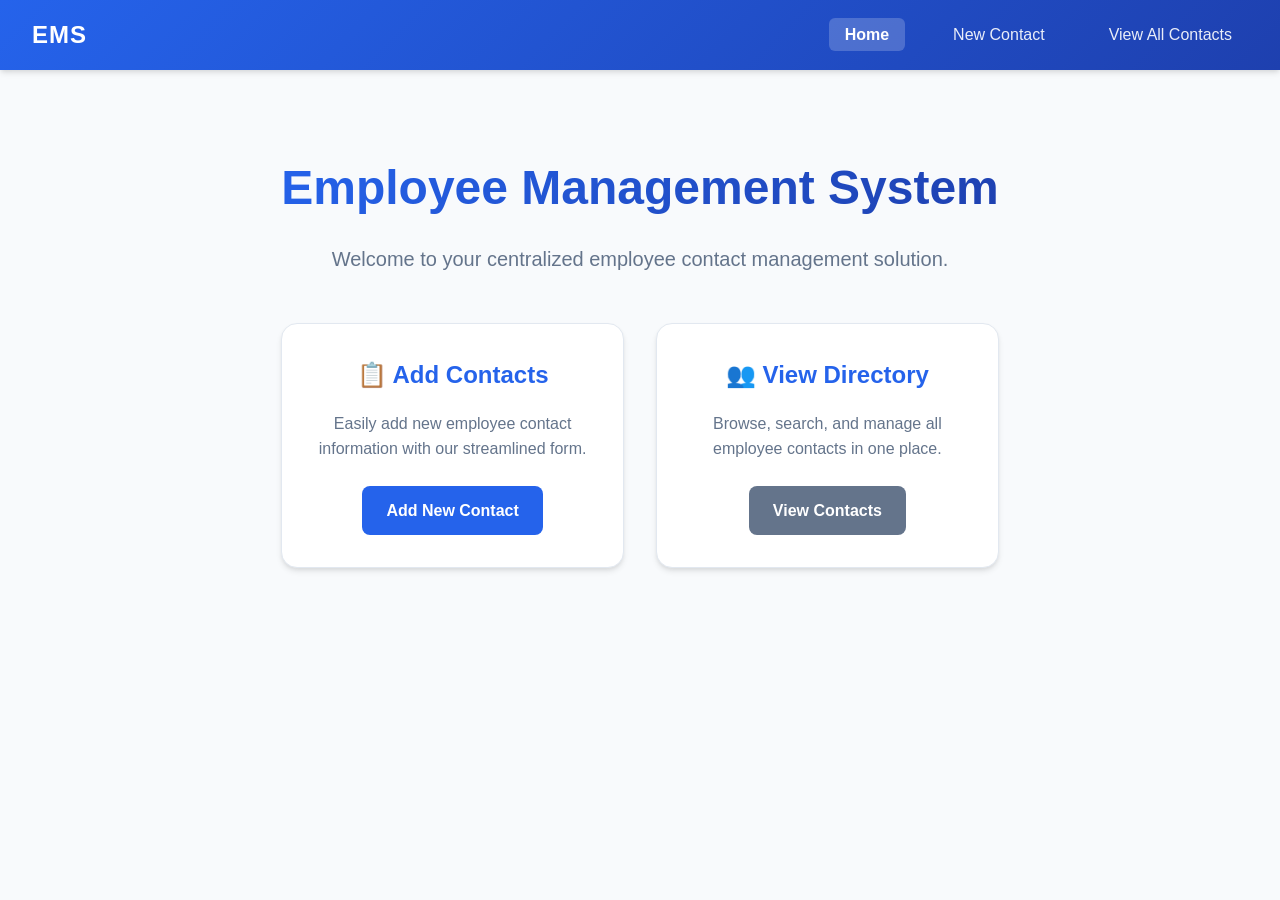
<file: CMS/index.html>
<!DOCTYPE html>
<html lang="en">
<head>
    <meta charset="UTF-8">
    <meta name="viewport" content="width=device-width, initial-scale=1.0">
    <title>Employee Management System - Home</title>
    <link rel="stylesheet" href="styles.css">
</head>
<body>
    <!-- Navigation Bar -->
    <nav class="navbar">
        <div class="nav-brand">EMS</div>
        <ul class="nav-links">
            <li><a href="index.html" class="active">Home</a></li>
            <li><a href="new-contact.html">New Contact</a></li>
            <li><a href="view-contacts.html">View All Contacts</a></li>
        </ul>
    </nav>

    <!-- Main Content -->
    <div class="container">
        <div class="hero-section">
            <h1>Employee Management System</h1>
            <p class="welcome-text">Welcome to your centralized employee contact management solution.</p>
            
            <div class="features">
                <div class="feature-card">
                    <h3>📋 Add Contacts</h3>
                    <p>Easily add new employee contact information with our streamlined form.</p>
                    <a href="new-contact.html" class="btn btn-primary">Add New Contact</a>
                </div>
                
                <div class="feature-card">
                    <h3>👥 View Directory</h3>
                    <p>Browse, search, and manage all employee contacts in one place.</p>
                    <a href="view-contacts.html" class="btn btn-secondary">View Contacts</a>
                </div>
            </div>
        </div>
    </div>

    <script src="main.js"></script>
</body>
</html>
</file>
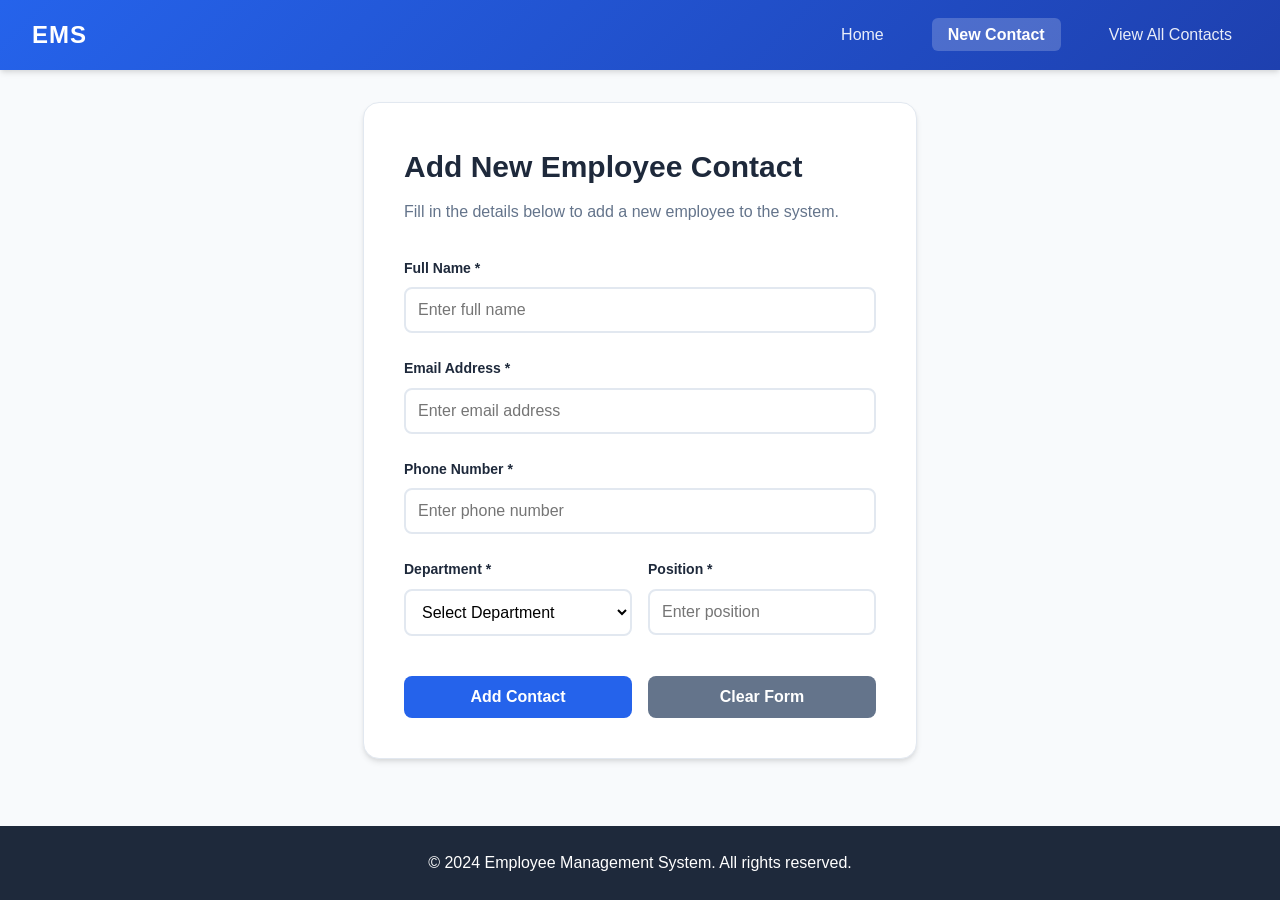
<file: CMS/new-contact.html>
<!DOCTYPE html>
<html lang="en">
<head>
    <meta charset="UTF-8">
    <meta name="viewport" content="width=device-width, initial-scale=1.0">
    <title>Add New Contact - Employee Management System</title>
    <link rel="stylesheet" href="styles.css">
</head>
<body>
    <!-- Navigation Bar -->
    <nav class="navbar">
        <div class="nav-brand">EMS</div>
        <ul class="nav-links">
            <li><a href="index.html">Home</a></li>
            <li><a href="new-contact.html" class="active">New Contact</a></li>
            <li><a href="view-contacts.html">View All Contacts</a></li>
        </ul>
    </nav>

    <!-- Main Content -->
    <div class="container">
        <div class="form-container">
            <h2>Add New Employee Contact</h2>
            <p class="form-description">Fill in the details below to add a new employee to the system.</p>
            
            <form id="contactForm" class="contact-form">
                <div class="form-group">
                    <label for="fullName">Full Name *</label>
                    <input type="text" id="fullName" name="fullName" required placeholder="Enter full name">
                </div>

                <div class="form-group">
                    <label for="email">Email Address *</label>
                    <input type="email" id="email" name="email" required placeholder="Enter email address">
                </div>

                <div class="form-group">
                    <label for="phone">Phone Number *</label>
                    <input type="tel" id="phone" name="phone" required placeholder="Enter phone number">
                </div>

                <div class="form-row">
                    <div class="form-group">
                        <label for="department">Department *</label>
                        <select id="department" name="department" required>
                            <option value="">Select Department</option>
                            <option value="HR">Human Resources</option>
                            <option value="IT">Information Technology</option>
                            <option value="Sales">Sales</option>
                            <option value="Marketing">Marketing</option>
                            <option value="Finance">Finance</option>
                            <option value="Operations">Operations</option>
                        </select>
                    </div>

                    <div class="form-group">
                        <label for="position">Position *</label>
                        <input type="text" id="position" name="position" required placeholder="Enter position">
                    </div>
                </div>

                <div class="form-actions">
                    <button type="submit" class="btn btn-primary">Add Contact</button>
                    <button type="reset" class="btn btn-secondary">Clear Form</button>
                </div>
            </form>
        </div>
    </div>

    <footer>
        <p>&copy; 2024 Employee Management System. All rights reserved.</p>
    </footer>

    <script src="main.js"></script>
</body>
</html>
</file>
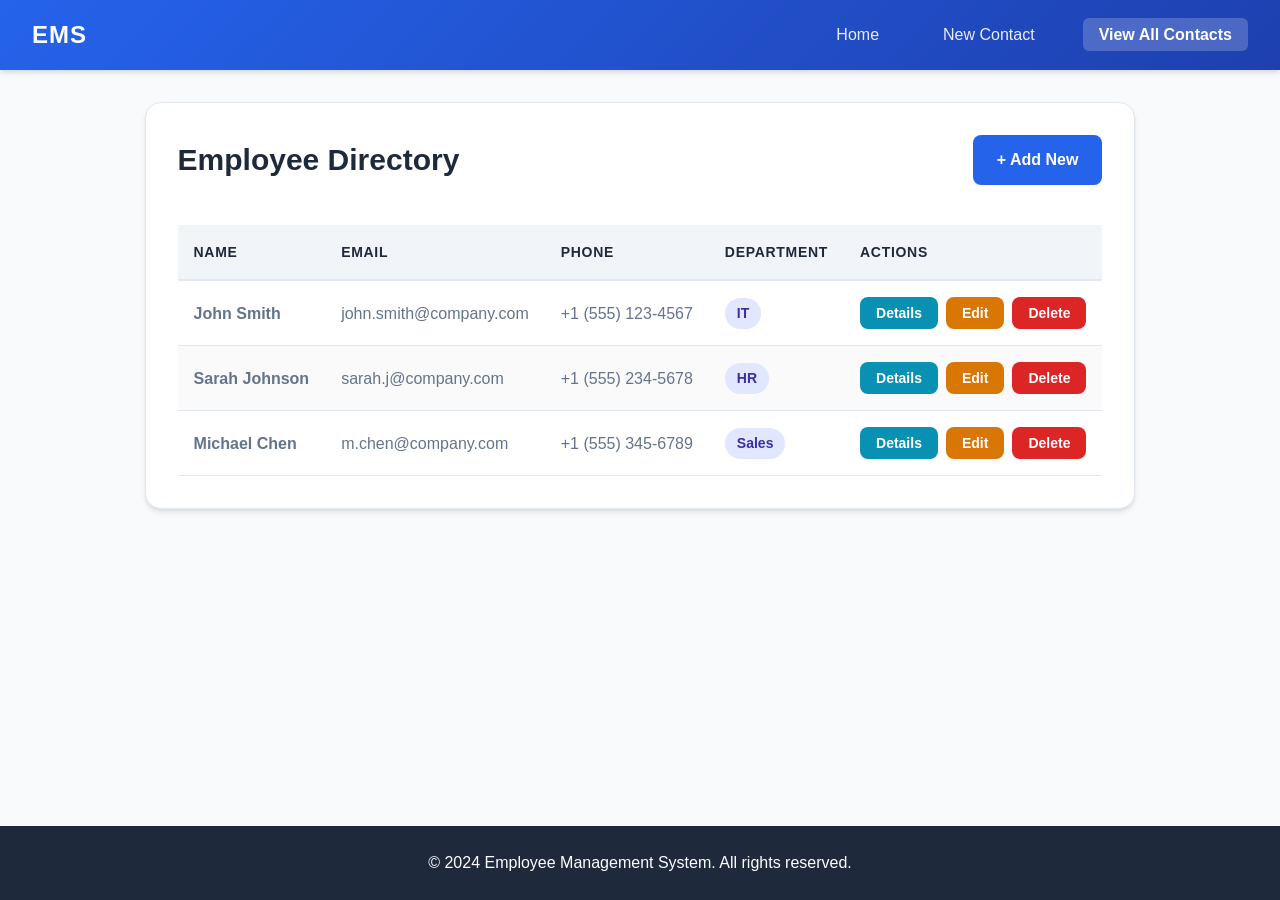
<file: CMS/view-contacts.html>
<!DOCTYPE html>
<html lang="en">
<head>
    <meta charset="UTF-8">
    <meta name="viewport" content="width=device-width, initial-scale=1.0">
    <title>View Contacts - Employee Management System</title>
    <link rel="stylesheet" href="styles.css">
</head>
<body>
    <!-- Navigation Bar -->
    <nav class="navbar">
        <div class="nav-brand">EMS</div>
        <ul class="nav-links">
            <li><a href="index.html">Home</a></li>
            <li><a href="new-contact.html">New Contact</a></li>
            <li><a href="view-contacts.html" class="active">View All Contacts</a></li>
        </ul>
    </nav>

    <!-- Main Content -->
    <div class="container">
        <div class="table-container">
            <div class="table-header">
                <h2>Employee Directory</h2>
                <a href="new-contact.html" class="btn btn-primary">+ Add New</a>
            </div>
            
            <div class="table-wrapper">
                <table class="contacts-table" id="contactsTable">
                    <thead>
                        <tr>
                            <th>Name</th>
                            <th>Email</th>
                            <th>Phone</th>
                            <th>Department</th>
                            <th>Actions</th>
                        </tr>
                    </thead>
                    <tbody id="contactsTableBody">
                        <!-- Sample data - will be populated by JavaScript -->
                    </tbody>
                </table>
            </div>
        </div>
    </div>

    <footer>
        <p>&copy; 2024 Employee Management System. All rights reserved.</p>
    </footer>

    <script src="main.js"></script>
</body>
</html>
</file>
<file: CMS/styles.css>
* {
    margin: 0;
    padding: 0;
    box-sizing: border-box;
}

:root {
    --primary-color: #2563eb;
    --primary-hover: #1d4ed8;
    --secondary-color: #64748b;
    --danger-color: #dc2626;
    --success-color: #16a34a;
    --bg-color: #f8fafc;
    --card-bg: #ffffff;
    --text-primary: #1e293b;
    --text-secondary: #64748b;
    --border-color: #e2e8f0;
    --shadow: 0 4px 6px -1px rgba(0, 0, 0, 0.1), 0 2px 4px -1px rgba(0, 0, 0, 0.06);
    --shadow-lg: 0 10px 15px -3px rgba(0, 0, 0, 0.1), 0 4px 6px -2px rgba(0, 0, 0, 0.05);
}

body {
    font-family: 'Segoe UI', Tahoma, Geneva, Verdana, sans-serif;
    background-color: var(--bg-color);
    color: var(--text-primary);
    line-height: 1.6;
    min-height: 100vh;
    display: flex;
    flex-direction: column;
}


.navbar {
    background: linear-gradient(135deg, var(--primary-color), #1e40af);
    padding: 1rem 2rem;
    display: flex;
    justify-content: space-between;
    align-items: center;
    box-shadow: var(--shadow);
    position: sticky;
    top: 0;
    z-index: 1000;
}

.nav-brand {
    font-size: 1.5rem;
    font-weight: bold;
    color: white;
    letter-spacing: 1px;
}

.nav-links {
    display: flex;
    list-style: none;
    gap: 2rem;
}

.nav-links a {
    color: rgba(255, 255, 255, 0.9);
    text-decoration: none;
    padding: 0.5rem 1rem;
    border-radius: 0.375rem;
    transition: all 0.3s ease;
    font-weight: 500;
}

.nav-links a:hover {
    background-color: rgba(255, 255, 255, 0.1);
    color: white;
    transform: translateY(-2px);
}

.nav-links a.active {
    background-color: rgba(255, 255, 255, 0.2);
    color: white;
    font-weight: 600;
}

/* Container */
.container {
    max-width: 1200px;
    margin: 0 auto;
    padding: 2rem;
    flex: 1;
}


.hero-section {
    text-align: center;
    padding: 3rem 0;
}

.hero-section h1 {
    font-size: 3rem;
    color: var(--text-primary);
    margin-bottom: 1rem;
    background: linear-gradient(135deg, var(--primary-color), #1e40af);
    -webkit-background-clip: text;
    -webkit-text-fill-color: transparent;
    background-clip: text;
}

.welcome-text {
    font-size: 1.25rem;
    color: var(--text-secondary);
    margin-bottom: 3rem;
}

.features {
    display: grid;
    grid-template-columns: repeat(auto-fit, minmax(300px, 1fr));
    gap: 2rem;
    margin-top: 2rem;
}

.feature-card {
    background: var(--card-bg);
    padding: 2rem;
    border-radius: 1rem;
    box-shadow: var(--shadow);
    transition: transform 0.3s ease, box-shadow 0.3s ease;
    border: 1px solid var(--border-color);
}

.feature-card:hover {
    transform: translateY(-5px);
    box-shadow: var(--shadow-lg);
}

.feature-card h3 {
    color: var(--primary-color);
    margin-bottom: 1rem;
    font-size: 1.5rem;
}

.feature-card p {
    color: var(--text-secondary);
    margin-bottom: 1.5rem;
}

.btn {
    display: inline-block;
    padding: 0.75rem 1.5rem;
    border: none;
    border-radius: 0.5rem;
    font-size: 1rem;
    font-weight: 600;
    cursor: pointer;
    text-decoration: none;
    transition: all 0.3s ease;
    text-align: center;
}

.btn-primary {
    background-color: var(--primary-color);
    color: white;
}

.btn-primary:hover {
    background-color: var(--primary-hover);
    transform: translateY(-2px);
    box-shadow: 0 4px 12px rgba(37, 99, 235, 0.3);
}

.btn-secondary {
    background-color: var(--secondary-color);
    color: white;
}

.btn-secondary:hover {
    background-color: #475569;
    transform: translateY(-2px);
}

.btn-danger {
    background-color: var(--danger-color);
    color: white;
    padding: 0.5rem 1rem;
    font-size: 0.875rem;
}

.btn-danger:hover {
    background-color: #b91c1c;
}

.btn-info {
    background-color: #0891b2;
    color: white;
    padding: 0.5rem 1rem;
    font-size: 0.875rem;
}

.btn-info:hover {
    background-color: #0e7490;
}

.btn-warning {
    background-color: #d97706;
    color: white;
    padding: 0.5rem 1rem;
    font-size: 0.875rem;
}

.btn-warning:hover {
    background-color: #b45309;
}

/* Form Styles */
.form-container {
    max-width: 600px;
    margin: 0 auto;
    background: var(--card-bg);
    padding: 2.5rem;
    border-radius: 1rem;
    box-shadow: var(--shadow);
    border: 1px solid var(--border-color);
}

.form-container h2 {
    color: var(--text-primary);
    margin-bottom: 0.5rem;
    font-size: 1.875rem;
}

.form-description {
    color: var(--text-secondary);
    margin-bottom: 2rem;
}

.contact-form {
    display: flex;
    flex-direction: column;
    gap: 1.5rem;
}

.form-group {
    display: flex;
    flex-direction: column;
    gap: 0.5rem;
}

.form-row {
    display: grid;
    grid-template-columns: 1fr 1fr;
    gap: 1rem;
}

.form-group label {
    font-weight: 600;
    color: var(--text-primary);
    font-size: 0.875rem;
}

.form-group input,
.form-group select {
    padding: 0.75rem;
    border: 2px solid var(--border-color);
    border-radius: 0.5rem;
    font-size: 1rem;
    transition: border-color 0.3s ease, box-shadow 0.3s ease;
    background-color: white;
}

.form-group input:focus,
.form-group select:focus {
    outline: none;
    border-color: var(--primary-color);
    box-shadow: 0 0 0 3px rgba(37, 99, 235, 0.1);
}

.form-actions {
    display: flex;
    gap: 1rem;
    margin-top: 1rem;
}

.form-actions .btn {
    flex: 1;
}

/* Table Styles */
.table-container {
    background: var(--card-bg);
    padding: 2rem;
    border-radius: 1rem;
    box-shadow: var(--shadow);
    border: 1px solid var(--border-color);
}

.table-header {
    display: flex;
    justify-content: space-between;
    align-items: center;
    margin-bottom: 1.5rem;
}

.table-header h2 {
    color: var(--text-primary);
    font-size: 1.875rem;
}

.table-wrapper {
    overflow-x: auto;
}

.contacts-table {
    width: 100%;
    border-collapse: collapse;
    margin-top: 1rem;
}

.contacts-table thead {
    background-color: #f1f5f9;
}

.contacts-table th {
    padding: 1rem;
    text-align: left;
    font-weight: 600;
    color: var(--text-primary);
    border-bottom: 2px solid var(--border-color);
    text-transform: uppercase;
    font-size: 0.875rem;
    letter-spacing: 0.05em;
}

.contacts-table td {
    padding: 1rem;
    border-bottom: 1px solid var(--border-color);
    color: var(--text-secondary);
}

.contacts-table tbody tr {
    transition: background-color 0.2s ease;
}

.contacts-table tbody tr:hover {
    background-color: #f8fafc;
}

.contacts-table tbody tr:nth-child(even) {
    background-color: #fafafa;
}

.contacts-table tbody tr:nth-child(even):hover {
    background-color: #f1f5f9;
}

.action-buttons {
    display: flex;
    gap: 0.5rem;
}

/* Footer */
footer {
    background-color: var(--text-primary);
    color: white;
    text-align: center;
    padding: 1.5rem;
    margin-top: auto;
}

/* Responsive Design */
@media (max-width: 768px) {
    .navbar {
        flex-direction: column;
        gap: 1rem;
        padding: 1rem;
    }

    .nav-links {
        gap: 1rem;
        flex-wrap: wrap;
        justify-content: center;
    }

    .hero-section h1 {
        font-size: 2rem;
    }

    .form-row {
        grid-template-columns: 1fr;
    }

    .table-header {
        flex-direction: column;
        gap: 1rem;
        align-items: flex-start;
    }

    .action-buttons {
        flex-direction: column;
    }

    .container {
        padding: 1rem;
    }

    .form-container {
        padding: 1.5rem;
    }
}

/* Animations */
@keyframes fadeIn {
    from {
        opacity: 0;
        transform: translateY(20px);
    }
    to {
        opacity: 1;
        transform: translateY(0);
    }
}

.container > div {
    animation: fadeIn 0.5s ease-out;
}


.alert {
    padding: 1rem;
    border-radius: 0.5rem;
    margin-bottom: 1rem;
    font-weight: 500;
}

.alert-success {
    background-color: #dcfce7;
    color: #166534;
    border: 1px solid #86efac;
}

.alert-error {
    background-color: #fee2e2;
    color: #991b1b;
    border: 1px solid #fca5a5;
}
</file>
